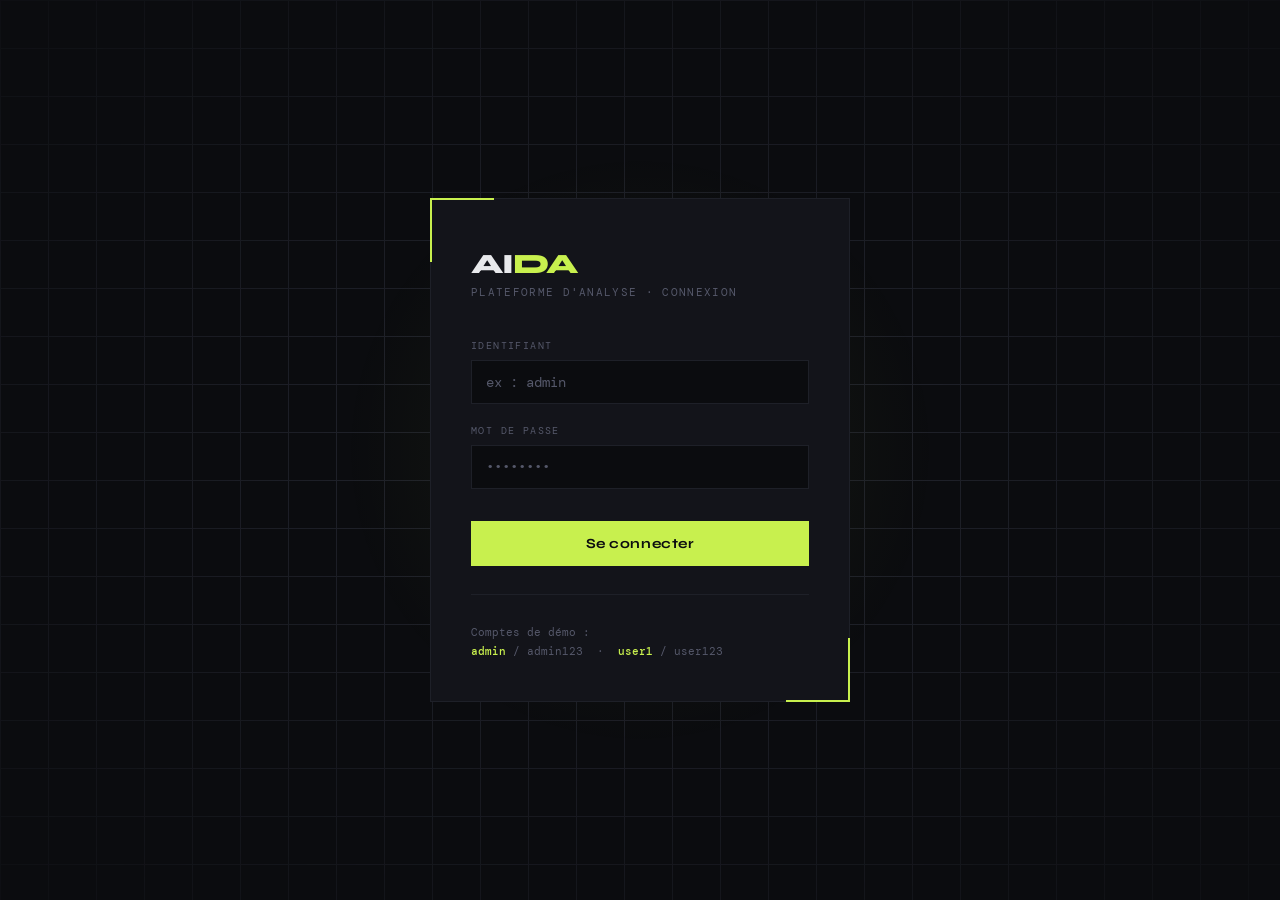
<file: templates/login.html>
<!DOCTYPE html>
<html lang="fr">
<head>
  <meta charset="UTF-8" />
  <meta name="viewport" content="width=device-width, initial-scale=1.0"/>
  <title>AIDA — Connexion</title>
  <link href="https://fonts.googleapis.com/css2?family=DM+Mono:wght@400;500&family=Syne:wght@700;800&display=swap" rel="stylesheet"/>
  <style>
    *, *::before, *::after { box-sizing: border-box; margin: 0; padding: 0; }

    :root {
      --bg:        #0b0c0f;
      --surface:   #13141a;
      --border:    #1e2028;
      --accent:    #c8f04e;
      --accent-dim:#8aab2a;
      --text:      #e8e9ec;
      --muted:     #55586a;
      --error:     #ff5e5e;
      --mono:      'DM Mono', monospace;
      --display:   'Syne', sans-serif;
    }

    body {
      background: var(--bg);
      color: var(--text);
      font-family: var(--mono);
      min-height: 100vh;
      display: flex;
      align-items: center;
      justify-content: center;
      overflow: hidden;
    }

    /* Grid background */
    body::before {
      content: '';
      position: fixed;
      inset: 0;
      background-image:
        linear-gradient(var(--border) 1px, transparent 1px),
        linear-gradient(90deg, var(--border) 1px, transparent 1px);
      background-size: 48px 48px;
      mask-image: radial-gradient(ellipse 80% 80% at 50% 50%, black 30%, transparent 100%);
      pointer-events: none;
    }

    /* Glowing orb */
    body::after {
      content: '';
      position: fixed;
      width: 600px;
      height: 600px;
      background: radial-gradient(circle, rgba(200,240,78,.07) 0%, transparent 70%);
      top: 50%;
      left: 50%;
      transform: translate(-50%, -50%);
      pointer-events: none;
    }

    .card {
      position: relative;
      z-index: 1;
      width: 420px;
      background: var(--surface);
      border: 1px solid var(--border);
      padding: 48px 40px 40px;
      animation: fadeUp .5s ease both;
    }

    /* Accent corner */
    .card::before {
      content: '';
      position: absolute;
      top: -1px; left: -1px;
      width: 64px; height: 64px;
      border-top: 2px solid var(--accent);
      border-left: 2px solid var(--accent);
    }
    .card::after {
      content: '';
      position: absolute;
      bottom: -1px; right: -1px;
      width: 64px; height: 64px;
      border-bottom: 2px solid var(--accent);
      border-right: 2px solid var(--accent);
    }

    .logo {
      font-family: var(--display);
      font-size: 28px;
      font-weight: 800;
      letter-spacing: -1px;
      color: var(--text);
      margin-bottom: 4px;
    }
    .logo span { color: var(--accent); }

    .subtitle {
      font-size: 11px;
      color: var(--muted);
      letter-spacing: .12em;
      text-transform: uppercase;
      margin-bottom: 40px;
    }

    .field {
      margin-bottom: 20px;
    }

    label {
      display: block;
      font-size: 10px;
      letter-spacing: .14em;
      text-transform: uppercase;
      color: var(--muted);
      margin-bottom: 8px;
    }

    input {
      width: 100%;
      background: var(--bg);
      border: 1px solid var(--border);
      color: var(--text);
      font-family: var(--mono);
      font-size: 14px;
      padding: 12px 14px;
      outline: none;
      transition: border-color .2s;
    }
    input:focus {
      border-color: var(--accent);
    }
    input::placeholder { color: var(--muted); }

    .btn {
      width: 100%;
      margin-top: 12px;
      padding: 14px;
      background: var(--accent);
      color: #0b0c0f;
      font-family: var(--display);
      font-size: 14px;
      font-weight: 700;
      letter-spacing: .04em;
      border: none;
      cursor: pointer;
      transition: background .2s, transform .1s;
    }
    .btn:hover  { background: #d4f76a; }
    .btn:active { transform: scale(.98); }
    .btn:disabled { background: var(--muted); cursor: not-allowed; }

    .error-msg {
      margin-top: 16px;
      padding: 10px 14px;
      border-left: 3px solid var(--error);
      background: rgba(255,94,94,.06);
      font-size: 12px;
      color: var(--error);
      display: none;
    }
    .error-msg.visible { display: block; animation: fadeIn .2s ease; }

    .divider {
      height: 1px;
      background: var(--border);
      margin: 28px 0;
    }

    .hint {
      font-size: 11px;
      color: var(--muted);
      line-height: 1.7;
    }
    .hint strong { color: var(--accent); font-weight: 500; }

    @keyframes fadeUp {
      from { opacity:0; transform: translateY(16px); }
      to   { opacity:1; transform: translateY(0); }
    }
    @keyframes fadeIn {
      from { opacity:0; } to { opacity:1; }
    }

    /* Loading spinner on button */
    .btn.loading { position: relative; color: transparent; }
    .btn.loading::after {
      content:'';
      position: absolute;
      width: 16px; height: 16px;
      top: 50%; left: 50%;
      transform: translate(-50%,-50%);
      border: 2px solid #0b0c0f;
      border-top-color: transparent;
      border-radius: 50%;
      animation: spin .6s linear infinite;
    }
    @keyframes spin { to { transform: translate(-50%,-50%) rotate(360deg); } }
  </style>
</head>
<body>
  <div class="card">
    <div class="logo">AI<span>DA</span></div>
    <div class="subtitle">Plateforme d'analyse · Connexion</div>

    <div class="field">
      <label for="username">Identifiant</label>
      <input id="username" type="text" placeholder="ex : admin" autocomplete="username" />
    </div>

    <div class="field">
      <label for="password">Mot de passe</label>
      <input id="password" type="password" placeholder="••••••••" autocomplete="current-password" />
    </div>

    <button class="btn" id="loginBtn" onclick="handleLogin()">Se connecter</button>
    <div class="error-msg" id="errorMsg"></div>

    <div class="divider"></div>

    <div class="hint">
      Comptes de démo :<br/>
      <strong>admin</strong> / admin123 &nbsp;·&nbsp; <strong>user1</strong> / user123
    </div>
  </div>

  <script>
    // Allow Enter key to submit
    document.addEventListener('keydown', e => {
      if (e.key === 'Enter') handleLogin();
    });

    async function handleLogin() {
      const btn      = document.getElementById('loginBtn');
      const errorEl  = document.getElementById('errorMsg');
      const username = document.getElementById('username').value.trim();
      const password = document.getElementById('password').value;

      errorEl.classList.remove('visible');

      if (!username || !password) {
        showError('Veuillez remplir tous les champs.');
        return;
      }

      btn.classList.add('loading');
      btn.disabled = true;

      try {
        const res  = await fetch('/api/login', {
          method:  'POST',
          headers: { 'Content-Type': 'application/json' },
          body:    JSON.stringify({ username, password }),
        });
        const data = await res.json();

        if (res.ok) {
          // Redirect based on role
          window.location.href = data.role === 'admin' ? '/dashboard' : '/';
        } else {
          showError(data.error || 'Erreur de connexion.');
        }
      } catch (err) {
        showError('Impossible de contacter le serveur.');
      } finally {
        btn.classList.remove('loading');
        btn.disabled = false;
      }
    }

    function showError(msg) {
      const el = document.getElementById('errorMsg');
      el.textContent = msg;
      el.classList.add('visible');
    }
  </script>
</body>
</html>
</file>
